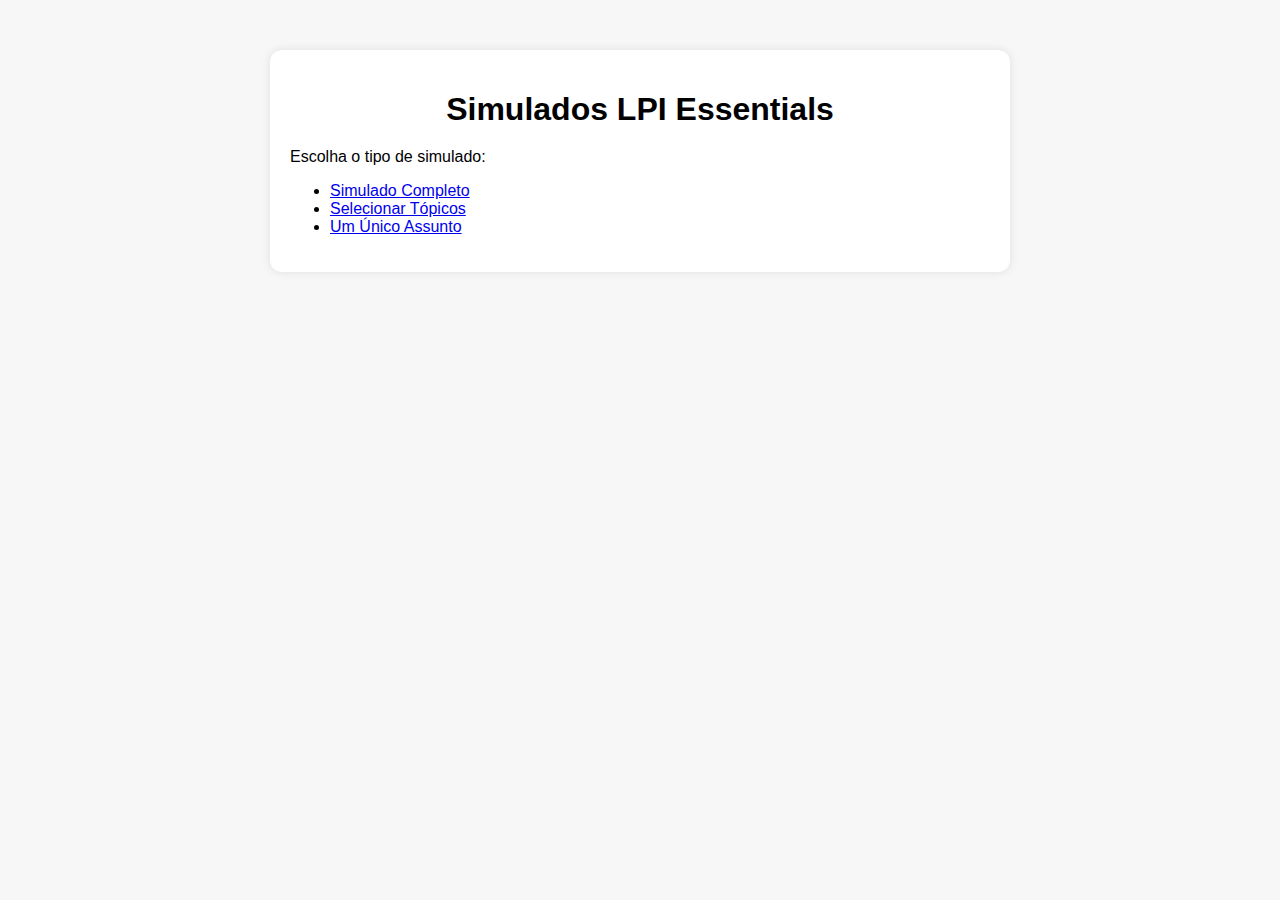
<file: index.html>
<!DOCTYPE html>
<html lang="pt-BR">
<head>
  <meta charset="UTF-8">
  <title>Simulados LPI Essentials</title>
  <link rel="stylesheet" href="style.css">
</head>
<body>
  <div class="container">
    <h1>Simulados LPI Essentials</h1>
    <p>Escolha o tipo de simulado:</p>
    <ul>
      <li><a href="quiz.html?mode=full">Simulado Completo</a></li>
      <li><a href="quiz.html?mode=custom">Selecionar Tópicos</a></li>
      <li><a href="quiz.html?mode=single">Um Único Assunto</a></li>
    </ul>
  </div>
</body>
</html>
</file>
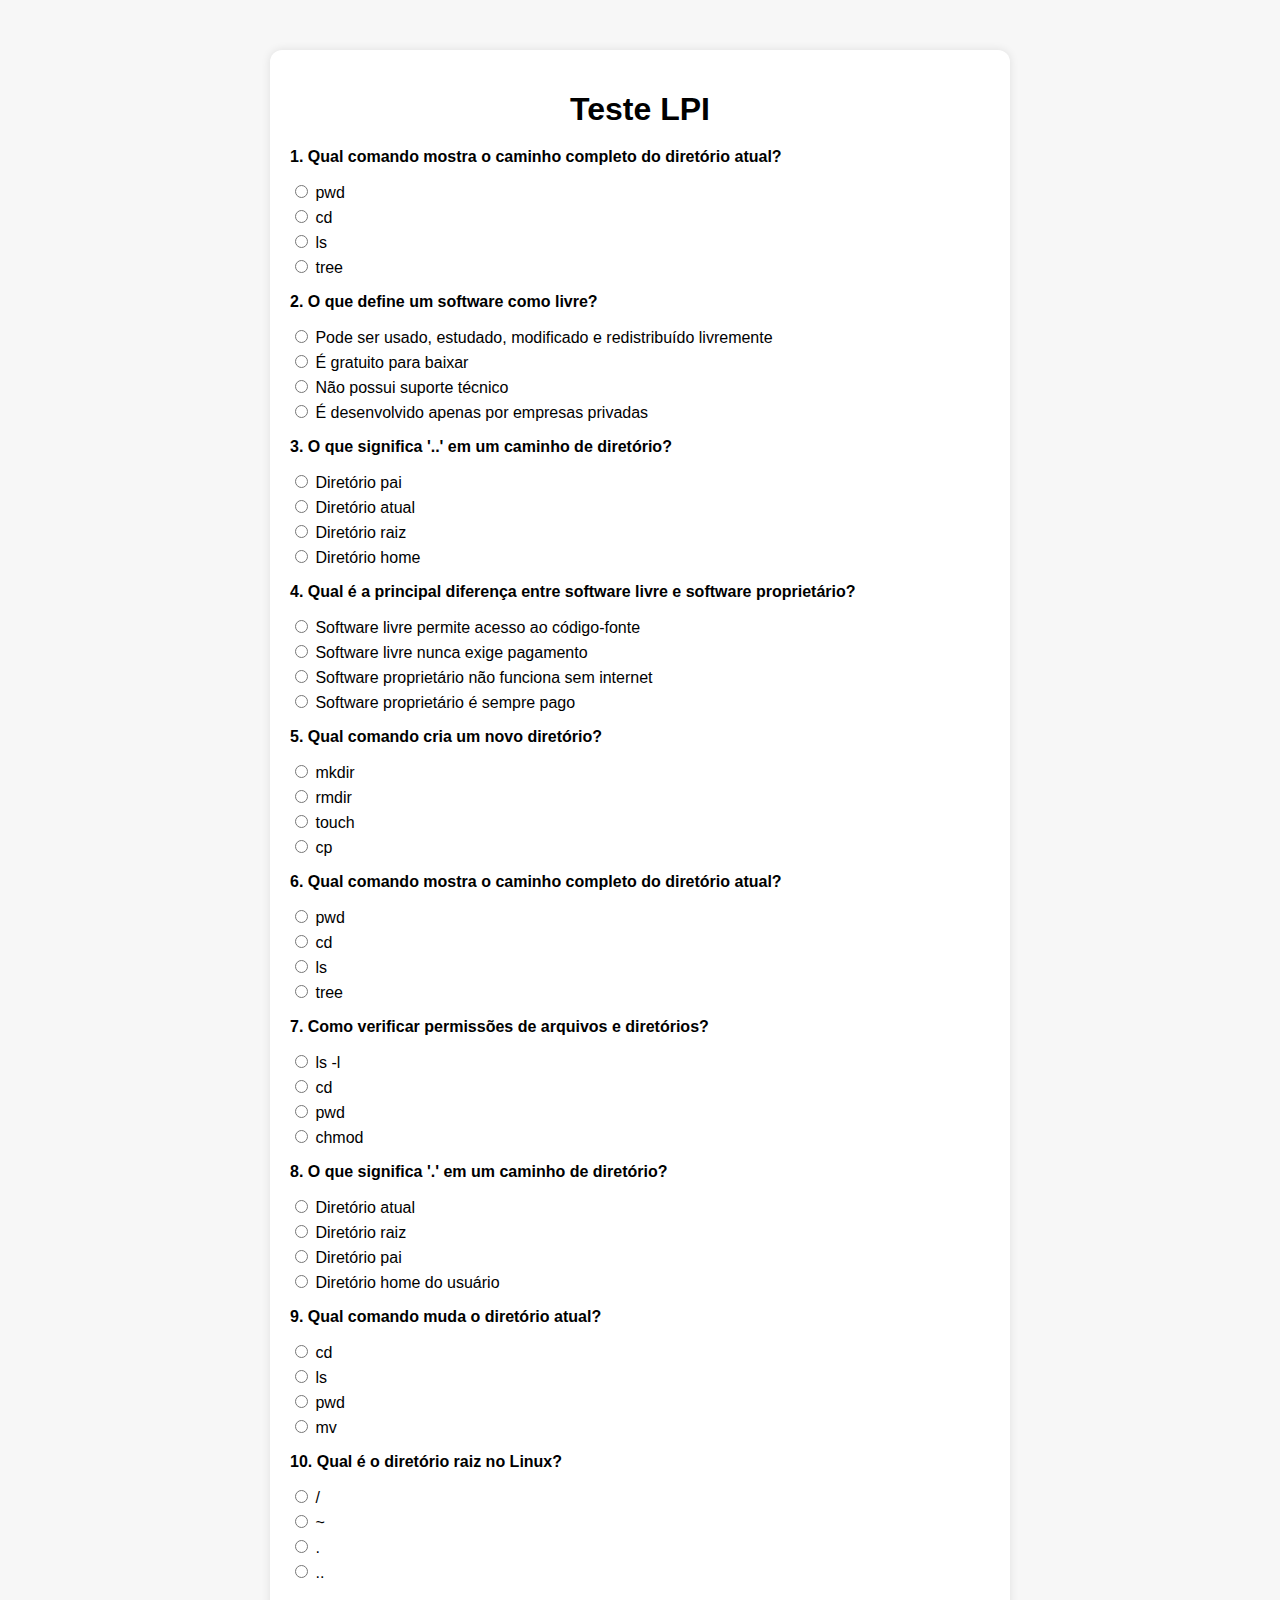
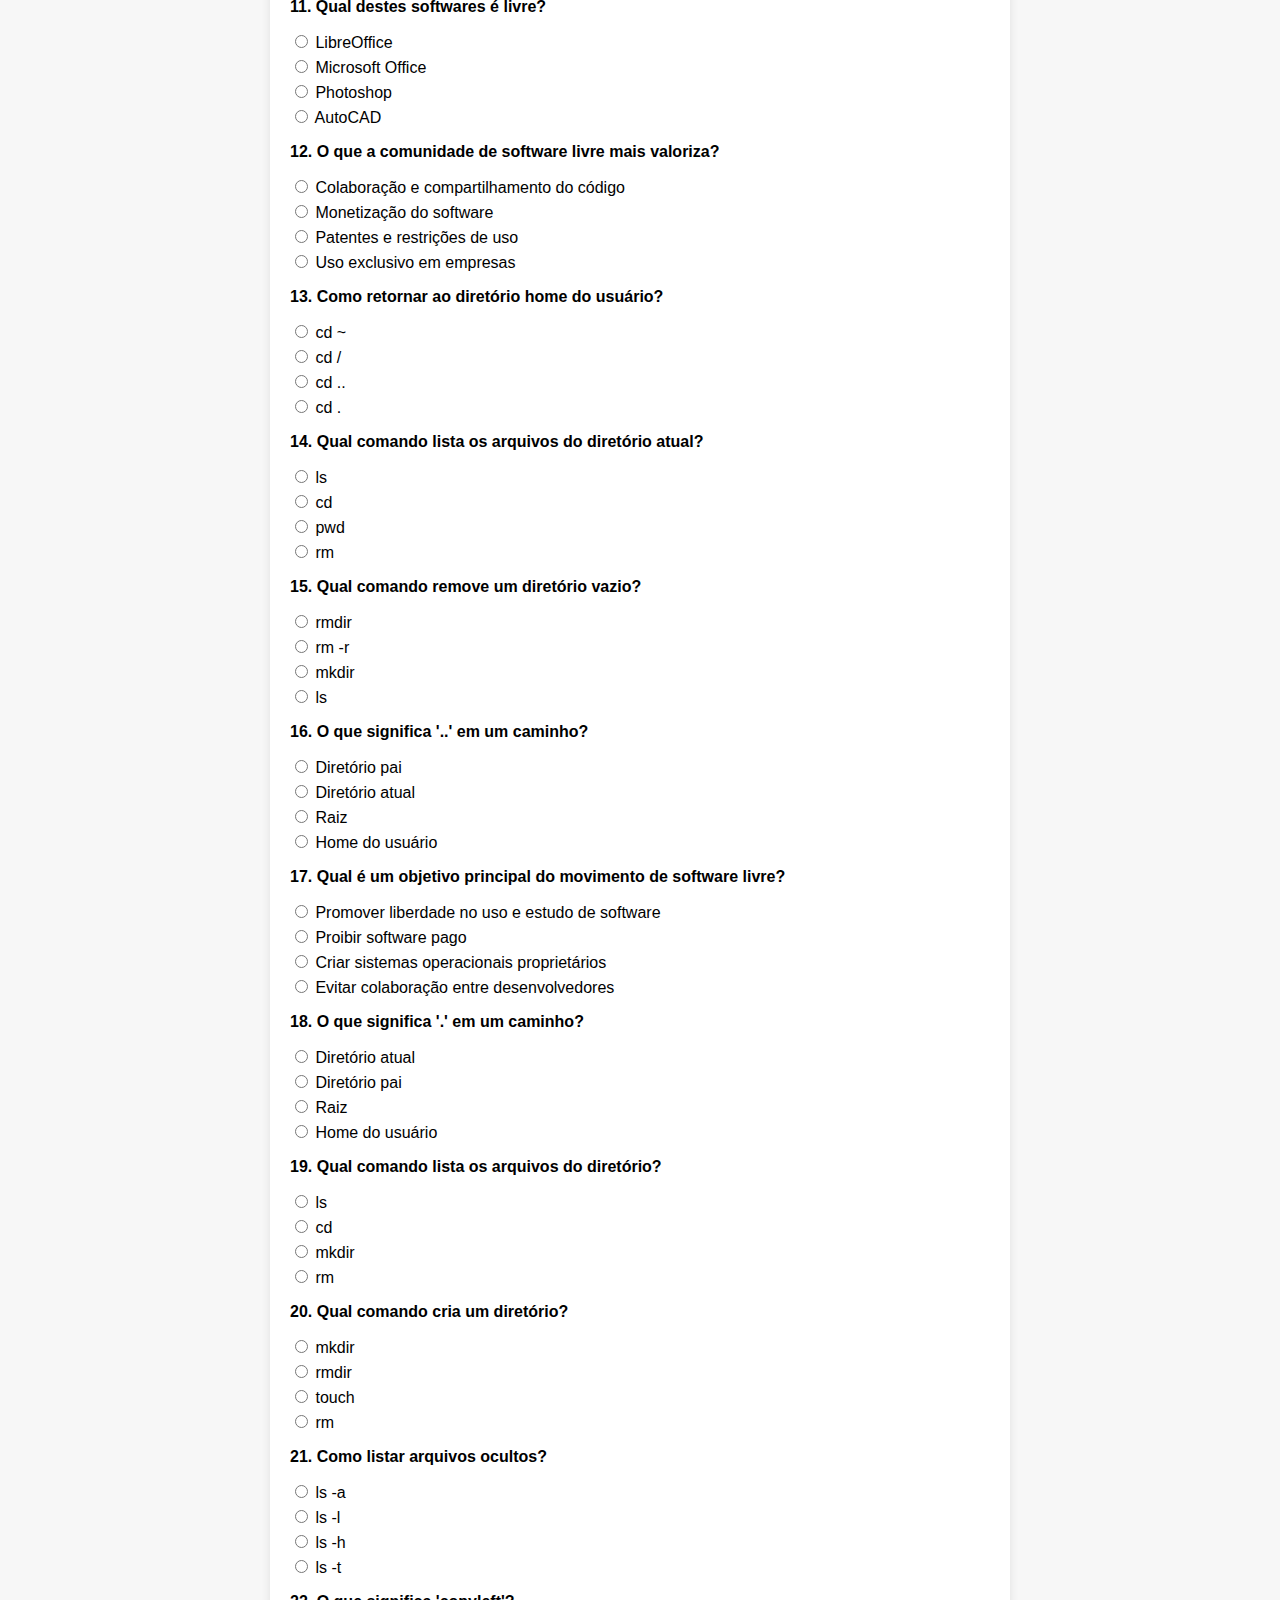
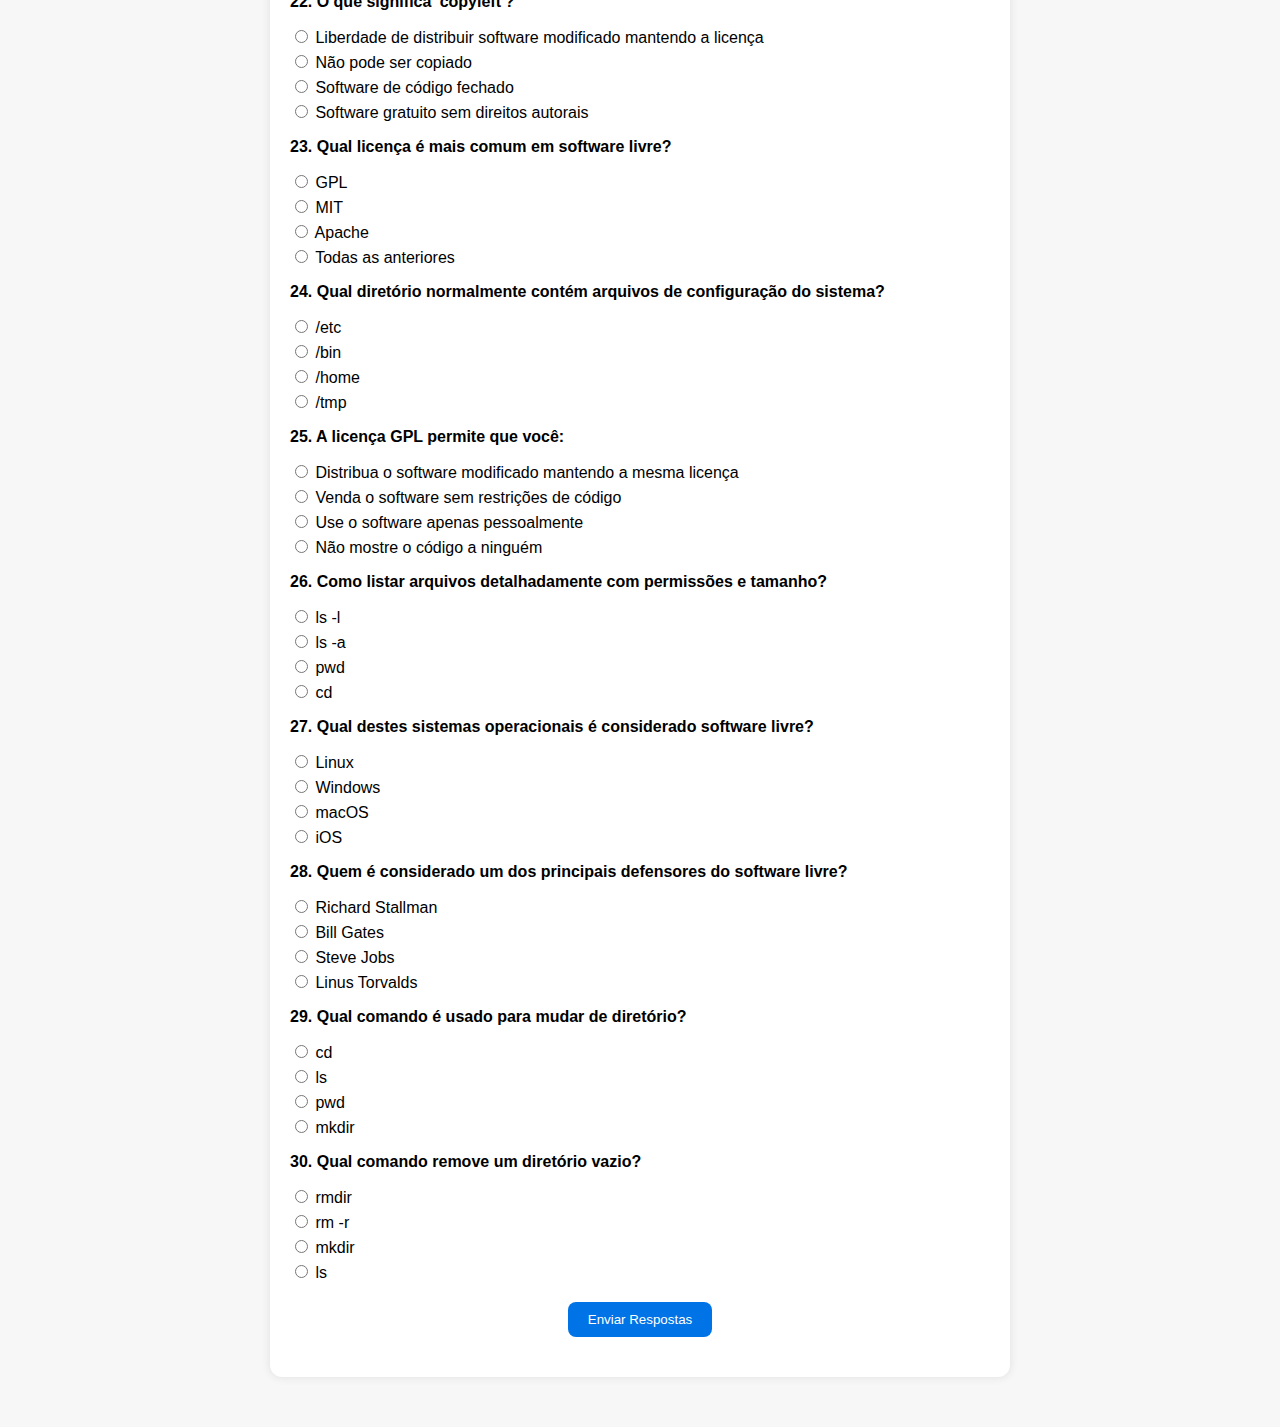
<file: quiz.html>
<!DOCTYPE html>
<html lang="pt-BR">
<head>
  <meta charset="UTF-8">
  <title>Quiz LPI</title>
  <link rel="stylesheet" href="style.css">
  <script defer src="script.js"></script>
</head>
<body>
  <div class="container">
    <h1>Teste LPI</h1>
    <div id="config"></div>
    <div id="quiz"></div>
    <button id="submit" style="display:none;">Enviar Respostas</button>
    <div id="results"></div>
  </div>
</body>
</html>
</file>
<file: style.css>
body {
  font-family: Arial, sans-serif;
  background: #f7f7f7;
  margin: 0;
  padding: 0;
}

.container {
  max-width: 700px;
  margin: 50px auto;
  background: white;
  padding: 20px;
  border-radius: 12px;
  box-shadow: 0 0 10px rgba(0,0,0,.1);
}

h1 {
  text-align: center;
  margin-bottom: 20px;
}

button {
  display: block;
  margin: 20px auto;
  padding: 10px 20px;
  border: none;
  background: #0073e6;
  color: white;
  border-radius: 8px;
  cursor: pointer;
}

button:hover {
  background: #005bb5;
}

#results {
  margin-top: 20px;
  font-weight: bold;
}

label {
  display: block;
  margin-bottom: 5px;
}
</file>
